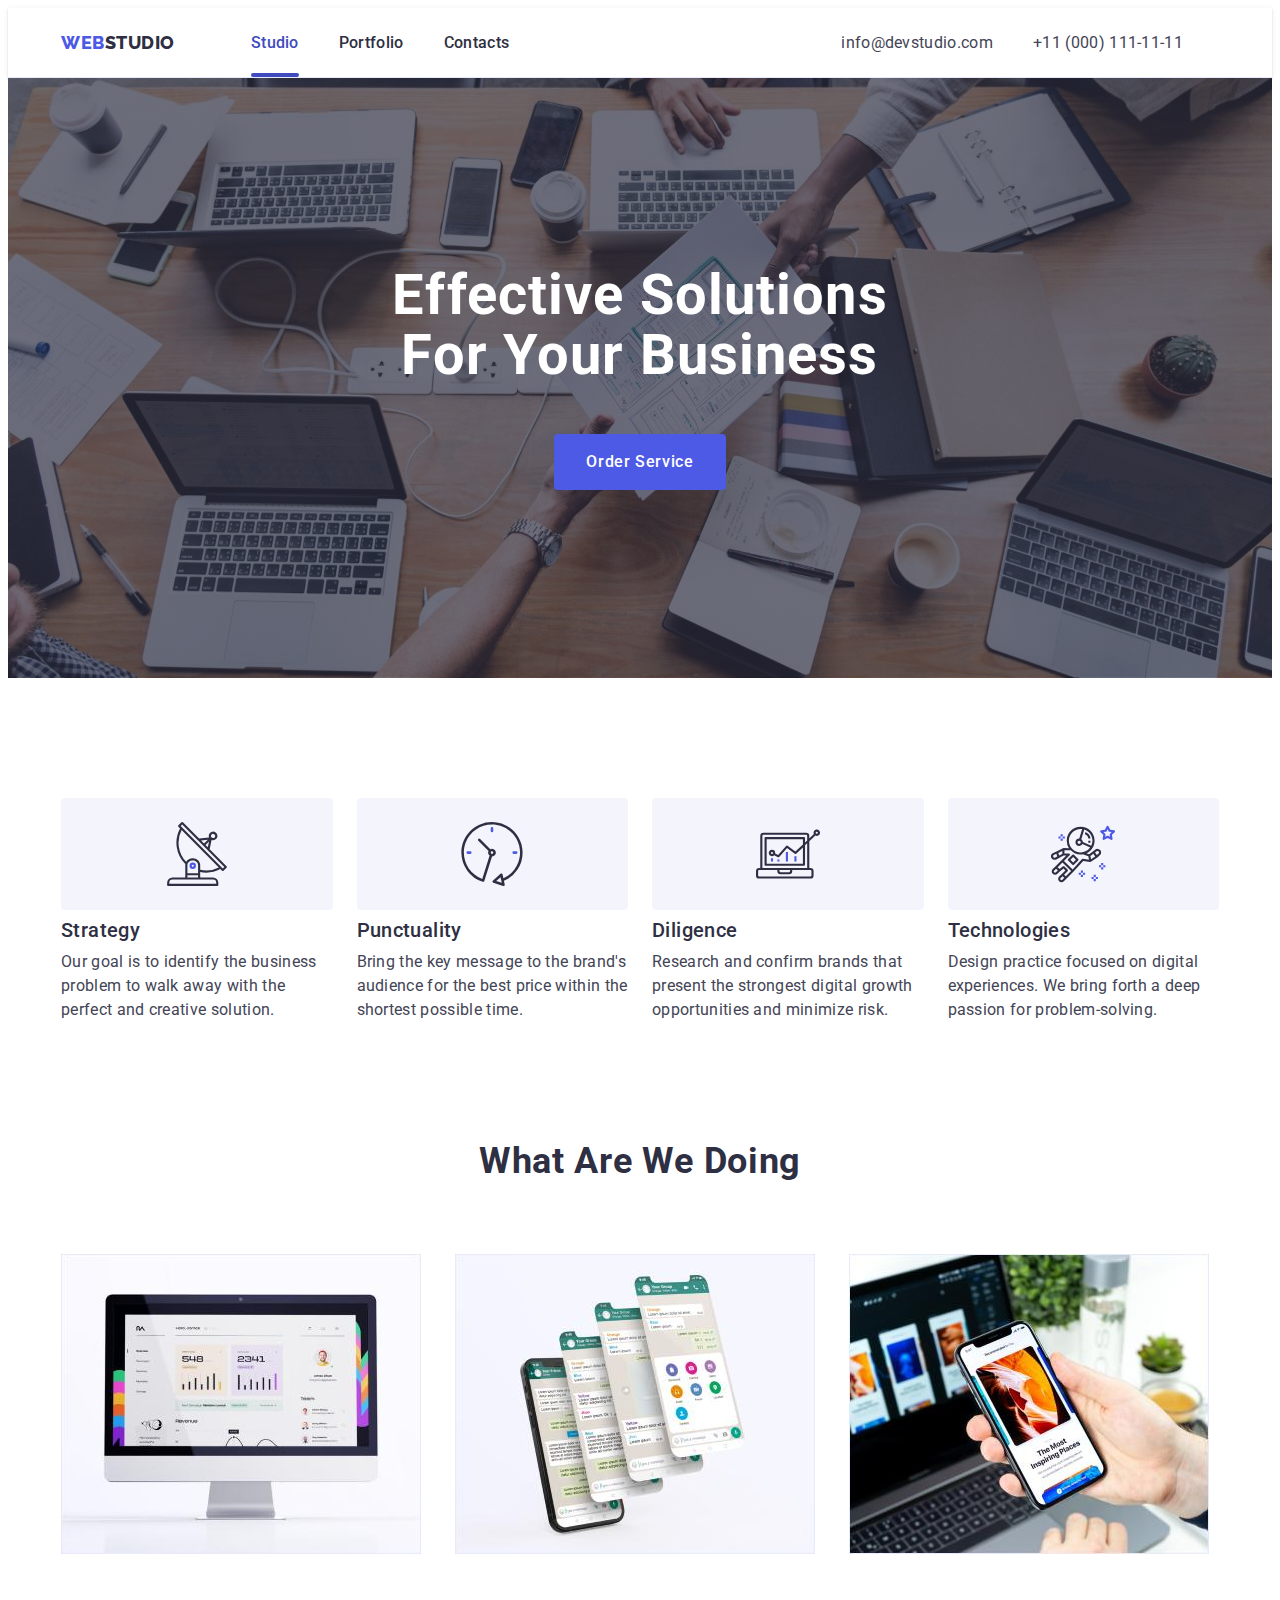
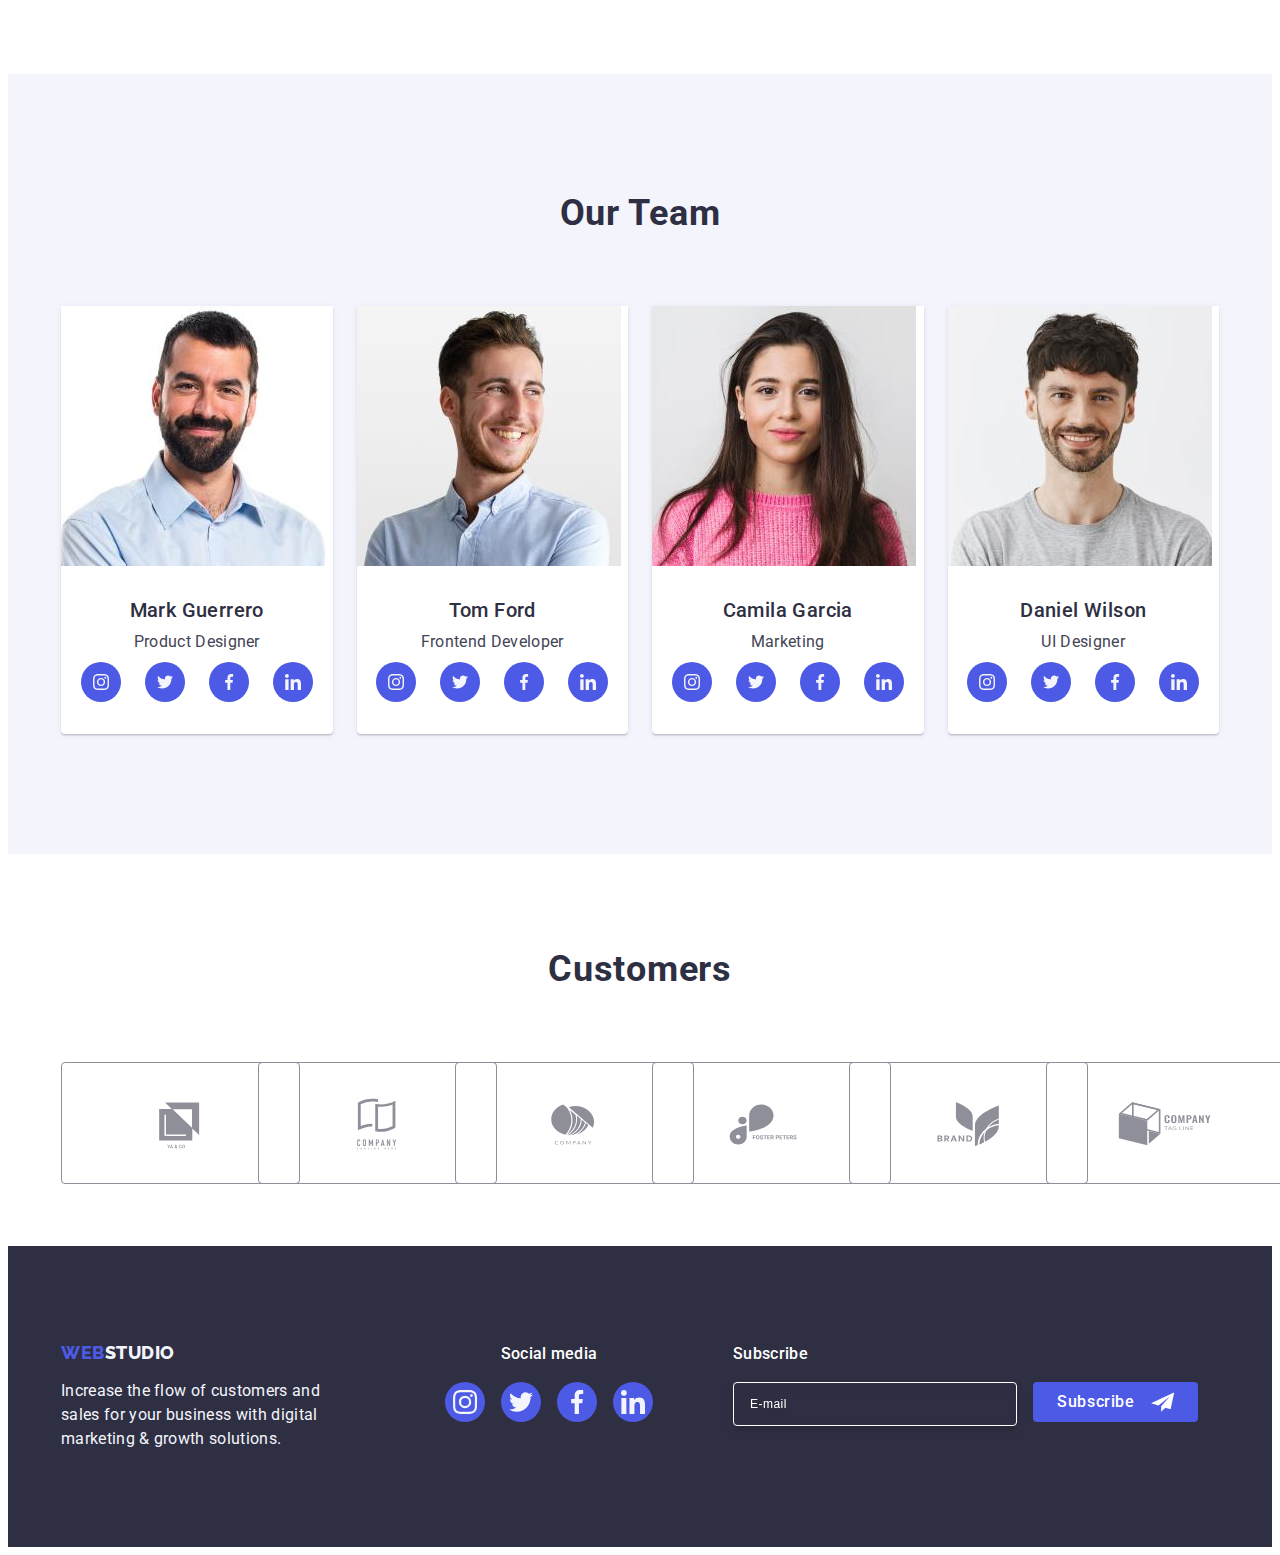
<file: index.html>
<!DOCTYPE html>
<html lang="en">
  <head>
    <meta charset="UTF-8" />
    <meta name="viewport" content="width=device-width, initial-scale=1.0" />
    <link rel="preconnect" href="https://fonts.googleapis.com" />
    <link rel="preconnect" href="https://fonts.gstatic.com" crossorigin />
    <link
      href="https://fonts.googleapis.com/css2?family=Raleway:wght@800&family=Roboto:wght@400;500;700;900&display=swap"
      rel="stylesheet"
    />
    <link
      rel="stylesheet"
      href="https://cdnjs.cloudflare.com/ajax/libs/modern-normalize/2.0.0/modern-normalize.min.css"
      integrity="sha512-4xo8blKMVCiXpTaLzQSLSw3KFOVPWhm/TRtuPVc4WG6kUgjH6J03IBuG7JZPkcWMxJ5huwaBpOpnwYElP/m6wg=="
      crossorigin="anonymous"
      referrerpolicy="no-referrer"
    />
    <link rel="stylesheet" href="./css/styles.css" />
    <link rel="stylesheet" href="./css/media.css" />
    <title>Web Studio</title>
  </head>
  <body>
    <header class="header">
      <div class="header-container container">
        <nav class="header-navigation">
          <a class="logo link" href="./index.html"
            >Web<span class="logo-studio">Studio</span></a
          >
           <button
          class="mobile-menu-open js-open-menu"
          aria-expanded="false"
          aria-controls="mobile-menu"
        >
          <svg class="mobile-menu-icon" width="32" height="22">
                  <use href="./images/icons.svg#icon-mobile-menu"></use>
          </svg>
        </button>

       
        <ul class="navigation-list list">
            <li class="navigation-item">
              <a class="navigation-link current link" href="./index.html"
                >Studio</a
              >
            </li>
            <li class="navigation-item">
              <a class="navigation-link link" href="./portfolio.html"
                >Portfolio</a
              >
            </li>
            <li class="navigation-item">
              <a class="navigation-link link" href="">Contacts</a>
            </li>
          </ul>
        </nav>
        <address class="address">
          <ul class="address-list list">
            <li class="adress-item">
              <a class="address-link link" href="mailto:info@devstudio.com"
                >info@devstudio.com</a
              >
            </li>
            <li class="adress-item">
              <a class="address-link link" href="tel:+110001111111"
                >+11 (000) 111-11-11</a
              >
            </li>
          </ul>
        </address>
        
      </div>
    </header>

    <main>
      <section class="hero">
        <div class="container hero-container">
          <h1 class="hero-header">Effective Solutions For Your Business</h1>
          <button type="button" class="order-button" data-modal-open>
            Order Service
          </button>
        </div>
      </section>

      <section class="advantages">
        <div class="container">
          <h2 class="visually-hidden">Header2</h2>
          <ul class="advantages-list list">
            <li class="advantages-item">
              <div class="advantages-icon-box">
                <svg class="advantages-icon" width="64" height="64">
                  <use href="./images/icons.svg#icon-antenna"></use>
                </svg>
              </div>
              <h3 class="advantages-header">Strategy</h3>
              <p class="advantages-description">
                Our goal is to identify the business problem to walk away with
                the perfect and creative solution.
              </p>
            </li>
            <li class="advantages-item">
              <div class="advantages-icon-box">
                <svg class="advantages-icon" width="64" height="64">
                  <use href="./images/icons.svg#icon-clock"></use>
                </svg>
              </div>
              <h3 class="advantages-header">Punctuality</h3>
              <p class="advantages-description">
                Bring the key message to the brand's audience for the best price
                within the shortest possible time.
              </p>
            </li>
            <li class="advantages-item">
              <div class="advantages-icon-box">
                <svg class="advantages-icon" width="64" height="64">
                  <use href="./images/icons.svg#icon-diagram"></use>
                </svg>
              </div>
              <h3 class="advantages-header">Diligence</h3>
              <p class="advantages-description">
                Research and confirm brands that present the strongest digital
                growth opportunities and minimize risk.
              </p>
            </li>
            <li class="advantages-item">
              <div class="advantages-icon-box">
                <svg class="advantages-icon" width="64" height="64">
                  <use href="./images/icons.svg#icon-astronaut"></use>
                </svg>
              </div>
              <h3 class="advantages-header">Technologies</h3>
              <p class="advantages-description">
                Design practice focused on digital experiences. We bring forth a
                deep passion for problem-solving.
              </p>
            </li>
          </ul>
        </div>
      </section>

      <section class="works">
        <div class="container">
          <h2 class="works-header">What are we doing</h2>
          <ul class="works-list list">
            <li class="works-item">
              <img
              srcset="./images/img1.jpg 1x, ./images/img1@2.jpg 2x"
                src="./images/img1.jpg"
                alt="CRM system"
                width="360"
                height="300"
              />
            </li>
            <li class="works-item">
              <img
              srcset="./images/img2.jpg 1x, ./images/img2@2.jpg 2x"
                src="./images/img2.jpg"
                alt="Mobile application"
                width="360"
                height="300"
              />
            </li>
            <li class="works-item">
              <img
              srcset="./images/img3.jpg 1x, ./images/img3@2.jpg 2x"
                src="./images/img3.jpg"
                alt="Design"
                width="360"
                height="300"
              />
            </li>
          </ul>
        </div>
      </section>

      <section class="team">
        <div class="container">
          <h2 class="team-header">Our Team</h2>
          <ul class="team-list list">
            <li class="team-card">
              <img
              srcset="./images/mark.jpg 1x, ./images/mark@2.jpg  2x"
                src="./images/mark.jpg"
                alt="Mark`s photo"
                width="264"
                height="260"
              />
              <div class="team-photo-desc">
                <h3 class="team-name">Mark Guerrero</h3>
                <p class="team-position">Product Designer</p>

                <ul class="team-socials-list list">
                  <li class="team-socials-item">
                    <a class="link team-socials-link" href=""
                      ><svg class="team-socials-icon" width="16" height="16">
                        <use href="./images/icons.svg#icon-instagram"></use>
                      </svg>
                    </a>
                  </li>
                  <li class="team-socials-item">
                    <a class="link team-socials-link" href=""
                      ><svg class="team-socials-icon" width="16" height="16">
                        <use href="./images/icons.svg#icon-twitter"></use>
                      </svg>
                    </a>
                  </li>
                  <li class="team-socials-item">
                    <a class="link team-socials-link" href=""
                      ><svg class="team-socials-icon" width="16" height="16">
                        <use href="./images/icons.svg#icon-facebook"></use>
                      </svg>
                    </a>
                  </li>
                  <li class="team-socials-item">
                    <a class="link team-socials-link" href=""
                      ><svg class="team-socials-icon" width="16" height="16">
                        <use href="./images/icons.svg#icon-linkedin"></use>
                      </svg>
                    </a>
                  </li>
                </ul>
              </div>
            </li>
            <li class="team-card">
              <img
              srcset="./images/tom.jpg 1x, ./images/tom@2.jpg  2x"
                src="./images/tom.jpg"
                alt="Tom`s photo"
                width="264"
                height="260"
              />
              <div class="team-photo-desc">
                <h3 class="team-name">Tom Ford</h3>
                <p class="team-position">Frontend Developer</p>

                <ul class="team-socials-list list">
                  <li class="team-socials-item">
                    <a class="link team-socials-link" href=""
                      ><svg class="team-socials-icon" width="16" height="16">
                        <use href="./images/icons.svg#icon-instagram"></use>
                      </svg>
                    </a>
                  </li>
                  <li class="team-socials-item">
                    <a class="link team-socials-link" href=""
                      ><svg class="team-socials-icon" width="16" height="16">
                        <use href="./images/icons.svg#icon-twitter"></use>
                      </svg>
                    </a>
                  </li>
                  <li class="team-socials-item">
                    <a class="link team-socials-link" href=""
                      ><svg class="team-socials-icon" width="16" height="16">
                        <use href="./images/icons.svg#icon-facebook"></use>
                      </svg>
                    </a>
                  </li>
                  <li class="team-socials-item">
                    <a class="link team-socials-link" href=""
                      ><svg class="team-socials-icon" width="16" height="16">
                        <use href="./images/icons.svg#icon-linkedin"></use>
                      </svg>
                    </a>
                  </li>
                </ul>
              </div>
            </li>
            <li class="team-card">
              <img
              srcset="./images/camila.jpg 1x, ./images/camila@2.jpg  2x"
                src="./images/camila.jpg"
                alt="Camila`s photo"
                width="264"
                height="260"
              />
              <div class="team-photo-desc">
                <h3 class="team-name">Camila Garcia</h3>
                <p class="team-position">Marketing</p>

                <ul class="team-socials-list list">
                  <li class="team-socials-item">
                    <a class="link team-socials-link" href=""
                      ><svg class="team-socials-icon" width="16" height="16">
                        <use href="./images/icons.svg#icon-instagram"></use>
                      </svg>
                    </a>
                  </li>
                  <li class="team-socials-item">
                    <a class="link team-socials-link" href=""
                      ><svg class="team-socials-icon" width="16" height="16">
                        <use href="./images/icons.svg#icon-twitter"></use>
                      </svg>
                    </a>
                  </li>
                  <li class="team-socials-item">
                    <a class="link team-socials-link" href=""
                      ><svg class="team-socials-icon" width="16" height="16">
                        <use href="./images/icons.svg#icon-facebook"></use>
                      </svg>
                    </a>
                  </li>
                  <li class="team-socials-item">
                    <a class="link team-socials-link" href=""
                      ><svg class="team-socials-icon" width="16" height="16">
                        <use href="./images/icons.svg#icon-linkedin"></use>
                      </svg>
                    </a>
                  </li>
                </ul>
              </div>
            </li>
            <li class="team-card">
              <img
              srcset="./images/daniel.jpg 1x, ./images/daniel@2.jpg  2x"
                src="./images/daniel.jpg"
                alt="Daniel`s photo"
                width="264"
                height="260"
              />
              <div class="team-photo-desc">
                <h3 class="team-name">Daniel Wilson</h3>
                <p class="team-position">UI Designer</p>

                <ul class="team-socials-list list">
                  <li class="team-socials-item">
                    <a class="link team-socials-link" href=""
                      ><svg class="team-socials-icon" width="16" height="16">
                        <use href="./images/icons.svg#icon-instagram"></use>
                      </svg>
                    </a>
                  </li>
                  <li class="team-socials-item">
                    <a class="link team-socials-link" href=""
                      ><svg class="team-socials-icon" width="16" height="16">
                        <use href="./images/icons.svg#icon-twitter"></use>
                      </svg>
                    </a>
                  </li>
                  <li class="team-socials-item">
                    <a class="link team-socials-link" href=""
                      ><svg class="team-socials-icon" width="16" height="16">
                        <use href="./images/icons.svg#icon-facebook"></use>
                      </svg>
                    </a>
                  </li>
                  <li class="team-socials-item">
                    <a class="link team-socials-link" href=""
                      ><svg class="team-socials-icon" width="16" height="16">
                        <use href="./images/icons.svg#icon-linkedin"></use>
                      </svg>
                    </a>
                  </li>
                </ul>
              </div>
            </li>
          </ul>
        </div>
      </section>

      <section class="customers">
        <div class="container">
          <h2 class="customers-header">Customers</h2>
          <ul class="customers-list list">
            <li class="customers-item">
              <a href="" class="customers-icon-link link">
                <svg class="customers-icon" width="104" height="56">
                  <use href="./images/icons.svg#icon-client1"></use>
                </svg>
              </a>
            </li>
            <li class="customers-item">
              <a href="" class="customers-icon-link link"
                ><svg class="customers-icon" width="104" height="56">
                  <use href="./images/icons.svg#icon-client2"></use>
                </svg>
              </a>
            </li>
            <li class="customers-item">
              <a href="" class="customers-icon-link link"
                ><svg class="customers-icon" width="104" height="56">
                  <use href="./images/icons.svg#icon-client3"></use>
                </svg>
              </a>
            </li>
            <li class="customers-item">
              <a href="" class="customers-icon-link link"
                ><svg class="customers-icon" width="104" height="56">
                  <use href="./images/icons.svg#icon-client4"></use>
                </svg>
              </a>
            </li>
            <li class="customers-item">
              <a href="" class="customers-icon-link link"
                ><svg class="customers-icon" width="104" height="56">
                  <use href="./images/icons.svg#icon-client5"></use>
                </svg>
              </a>
            </li>
            <li class="customers-item">
              <a href="" class="customers-icon-link link"
                ><svg class="customers-icon" width="104" height="56">
                  <use href="./images/icons.svg#icon-client6"></use>
                </svg>
              </a>
            </li>
          </ul>
        </div>
      </section>
    </main>

    <footer class="footer">
      <div class="footer-container container">
        <div class="text-container">
          <a class="logo link" href="./index.html"
            >Web<span class="logo-studio">Studio</span></a
          >
          <p class="motto">
            Increase the flow of customers and sales for your business with
            digital marketing &amp; growth solutions.
          </p>
        </div>
        <div class="socialmedia-container">
          <p class="socialmedia-header">Social media</p>
          <ul class="socialmedia-list list">
            <li class="socialmedia-item">
              <a class="socialmedia-link" href="">
                <svg class="socialmedia-icon" width="24" height="24">
                  <use href="./images/icons.svg#icon-instfoot"></use>
                </svg>
              </a>
            </li>
            <li class="socialmedia-item">
              <a class="socialmedia-link" href="">
                <svg class="socialmedia-icon" width="24" height="24">
                  <use href="./images/icons.svg#icon-twitterfoot"></use>
                </svg>
              </a>
            </li>
            <li class="socialmedia-item">
              <a class="socialmedia-link" href="">
                <svg class="socialmedia-icon" width="24" height="24">
                  <use href="./images/icons.svg#icon-facebookfoot"></use>
                </svg>
              </a>
            </li>
            <li class="socialmedia-item">
              <a class="socialmedia-link" href="">
                <svg class="socialmedia-icon" width="24" height="24">
                  <use href="./images/icons.svg#icon-linkedinfoot"></use>
                </svg>
              </a>
            </li>
          </ul>
        </div>
        <div class="subscribe-container">
          <p class="subscribe-header">Subscribe</p>
          <form class="subscribe-form">
            <label for="sub-email" class="subscribe-label">
              <input
                type="email"
                class="subscribe-input"
                name="sub-email"
                id="sub-email"
                placeholder="E-mail"
                required
            /></label>
            <button type="submit" class="subscribe-button">
              Subscribe
              <svg class="subscribe-icon" height="24" width="24">
                <use href="./images/icons.svg#icon-subscribe"></use>
              </svg>
            </button>
          </form>
        </div>
      </div>
    </footer>

    <div class="backdrop is-hidden" data-modal>
      <div class="modal">
        <button type="button" class="close-button" data-modal-close>
          <svg class="closemodal" width="8" height="8">
            <use href="./images/icons.svg#icon-closemodal"></use>
          </svg>
        </button>
        <p class="modal-title">Leave your contacts and we will call you back</p>
        <form class="modal-form">
          <div class="modal-field">
            <label for="user-name" class="modal-label">Name</label>
            <div class="modal-input-wrap">
              <input
                type="text"
                class="modal-input"
                name="user-name"
                id="user-name"
                required
              />
              <svg class="modal-icon" width="18" height="24">
                <use href="./images/icons.svg#icon-person"></use>
              </svg>
            </div>
          </div>
          <div class="modal-field">
            <label for="user-tel" class="modal-label">Phone</label>
            <div class="modal-input-wrap">
              <input
                type="tel"
                class="modal-input"
                name="user-tel"
                id="user-tel"
                required
              />
              <svg class="modal-icon" width="18" height="24">
                <use href="./images/icons.svg#icon-phone"></use>
              </svg>
            </div>
          </div>
          <div class="modal-field">
            <label for="user-email" class="modal-label">Email</label>
            <div class="modal-input-wrap">
              <input
                type="email"
                class="modal-input"
                name="user-email"
                id="user-email"
                required
              />
              <svg class="modal-icon" width="18" height="24">
                <use href="./images/icons.svg#icon-email"></use>
              </svg>
            </div>
          </div>
          <div class="modal-coment-field">
            <label for="user-comment" class="modal-label">Comment</label>
            <textarea
              name="user-comment"
              id="user-comment"
              class="modal-comment"
              placeholder="Text input"
            ></textarea>
          </div>
          <div class="modal-policy-field">
            <input
              type="checkbox"
              name="user-privacy"
              class="modal-checkbox visually-hidden"
              id="user-privacy"
              value="true"
            />
            <label for="user-privacy" class="checkbox-label"
              ><span class="checkbox-container"
                ><svg class="checkbox-icon" width="10" height="8">
                  <use href="./images/icons.svg#icon-checkbox"></use>
                </svg>
              </span>
              I accept the terms and conditions of the
              <a href="" class="policy-link">Privacy Policy</a></label
            >
          </div>
          <button type="submit" class="modal-form-btn order-button">
            Send
          </button>
        </form>
      </div>
    </div>

    <div class="menu-container js-menu-container" id="mobile-menu">
      <button class="mobile-menu-close js-close-menu">
        <svg class="closemodal" width="8" height="8">
            <use href="./images/icons.svg#icon-closemodal"></use>
          </svg>
      </button>
      <ul class="mobile-menu list">
            <li class="mobile-navigation-item">
              <a class="mobile-navigation-link mobile-current link" href="./index.html"
                >Studio</a
              >
            </li>
            <li class="mobile-navigation-item">
              <a class="mobile-navigation-link link" href="./portfolio.html"
                >Portfolio</a
              >
            </li>
            <li class="mobile-navigation-item">
              <a class="mobile-navigation-link link" href="">Contacts</a>
            </li>
          </ul>
        </nav>
        <div>
        <address class="mobile-address">
          <ul class="mobile-address-list list">
            <li class="mobile-adress-item">
              <a class="mobile-address-phone link" href="tel:+110001111111"
                >+11 (000) 111-11-11</a
              >
            </li>
            <li class="mobile-adress-item">
              <a class="mobile-address-mail link" href="mailto:info@devstudio.com"
                >info@devstudio.com</a
              >
            </li>
          </ul>
        </address>
        <div class="socialmedia-container">
          <ul class="socialmedia-list list">
            <li class="socialmedia-item">
              <a class="socialmedia-link" href="">
                <svg class="socialmedia-icon" width="24" height="24">
                  <use href="./images/icons.svg#icon-instfoot"></use>
                </svg>
              </a>
            </li>
            <li class="socialmedia-item">
              <a class="socialmedia-link" href="">
                <svg class="socialmedia-icon" width="24" height="24">
                  <use href="./images/icons.svg#icon-twitterfoot"></use>
                </svg>
              </a>
            </li>
            <li class="socialmedia-item">
              <a class="socialmedia-link" href="">
                <svg class="socialmedia-icon" width="24" height="24">
                  <use href="./images/icons.svg#icon-facebookfoot"></use>
                </svg>
              </a>
            </li>
            <li class="socialmedia-item">
              <a class="socialmedia-link" href="">
                <svg class="socialmedia-icon" width="24" height="24">
                  <use href="./images/icons.svg#icon-linkedinfoot"></use>
                </svg>
              </a>
            </li>
          </ul>
        </div>
        </div>
    </div>

    <script src="./js/modal.js"></script>
    <script src="js/mobile-menu.js"></script>
  </body>
</html>
</file>
<file: css/styles.css>
:root {
  --primary-brand-color: #4d5ae5;
  --active-link-color: #404bbf;
  --headings-color: #2e2f42;
  --success-color: #31d0aa;
  --text-color: #434455;
  --subtle-text-color: #8e8f99;
  --accent-color: #e7e9fc;
  --light-mode-background: #f4f4fd;
  --overlay-color: #2e2f42;
  --hero-background: #2e2f42;
  --primary-background-color: #ffffff;
  --modal-background: #fcfcfc;
  --primary-font: "Roboto", sans-serif;
}

body {
  font-family: var(--primary-font);
  color: var(--text-color);
  background-color: var(--primary-background-color);
}

/*! -----------------Reset Styles ------------------*/
p,
h1,
h2,
h3,
h4,
h5,
h6 {
  margin-top: 0;
  margin-bottom: 0;
}

ul {
  margin-top: 0;
  margin-bottom: 0;
  padding-left: 0;
}
img {
  display: block;
  max-width: 100%;
  height: auto;
}

.container {
  width: 100%;
  max-width: 1158px;
  padding-left: 16px;
  padding-right: 16px;
  margin: 0 auto;
}
.list {
  list-style: none;
}
.visually-hidden {
  position: absolute;
  width: 1px;
  height: 1px;
  margin: -1px;
  border: 0;
  padding: 0;
  white-space: nowrap;
  clip-path: inset(100%);
  clip: rect(0 0 0 0);
  overflow: hidden;
}
.link {
  text-decoration: none;
}
/*! --------------------------------------------------*/

/** ----------------------- Header Logo --------------------*/
.logo {
  color: var(--primary-brand-color);
  font-family: Raleway, sans-serif;
  font-size: 18px;
  font-weight: 800;
  line-height: 1.17;
  letter-spacing: 0.03em;
  text-transform: uppercase;
  text-decoration: none;
  margin-right: 120px;
  padding: 24px 0px;
}
.logo-studio {
  color: var(--headings-color);
  font-family: Raleway, sans-serif;
  font-size: 18px;

  font-weight: 800;
  line-height: 1.17;
  letter-spacing: 0.03em;
  text-transform: uppercase;
}
/*!----------- Mobile Menu ---------------- */
.mobile-menu-icon {
  stroke: #2e2f42;
  fill: transparent;
}
.mobile-menu-open {
  position: absolute;
  padding: 0;
  right: 16px;
  top: 24px;
  cursor: pointer;
  border: none;
  outline: none;
  background-color: transparent;
}

.mobile-menu-close {
  position: absolute;
  padding: 0;
  right: 24px;
  top: 24px;
  border-radius: 50%;
  cursor: pointer;
  width: 24px;
  height: 24px;
  fill: var(--headings-color);
  background-color: transparent;
  display: flex;
  align-items: center;
  justify-content: center;
  border: 1px solid rgba(0, 0, 0, 10%);
  transition: background-color 250ms cubic-bezier(0.4, 0, 0.2, 1),
    fill 250ms cubic-bezier(0.4, 0, 0.2, 1);
  transition: background-color 250ms cubic-bezier(0.4, 0, 0.2, 1),
    border 250ms cubic-bezier(0.4, 0, 0.2, 1);
}

.menu-container {
  position: fixed;
  top: 0;
  left: 0;
  width: 100vw;
  height: 100vh;

  padding: 80px 35px 40px 40px;
  background-color: var(--primary-background-color);
  transform: translateX(100%);
  transition: transform 250ms cubic-bezier(0.4, 0, 0.2, 1),
    border 250ms cubic-bezier(0.4, 0, 0.2, 1);
  display: flex;
  flex-direction: column;
  justify-content: space-between;
  overflow: auto;
}
.menu-container.is-open {
  transform: translateX(0);
}
.mobile-menu {
  display: flex;
  flex-direction: column;
  gap: 40px;
}
.mobile-navigation-link {
  color: var(--headings-color);
  font-family: Roboto;
  font-size: 36px;
  font-weight: 700;
  line-height: 1.11;
  letter-spacing: 0.02em;
}
.mobile-current {
  color: var(--active-link-color);
}

.mobile-navigation-link:hover,
.mobile-navigation-link:focus {
  color: var(--active-link-color);
}

.menu-container .socialmedia-list {
  justify-content: space-between;
  width: 100%;
}
.mobile-address-list {
  display: flex;
  gap: 40px;
  flex-direction: column;
}
.mobile-address {
  margin-bottom: 48px;
}
.mobile-address-phone {
  color: var(--primary-brand-color);
  font-size: 25px;
  font-weight: 700;
  line-height: 1.11;
  letter-spacing: 0.02em;
  font-style: normal;
}
.mobile-address-mail {
  color: var(--text-color);
  font-size: 20px;
  font-weight: 500;
  line-height: 1.2;
  letter-spacing: 0.02em;
  font-style: normal;
}

/**------------------- Navigation Pannel -----------*/
.header {
  margin: 0 auto;
  border-bottom: 1px solid var(--accent-color);
  box-shadow: 0px 2px 1px rgba(46, 47, 66, 0.08),
    0px 1px 1px rgba(46, 47, 66, 0.16), 0px 1px 6px rgba(46, 47, 66, 0.08);
}

.header-container {
  display: flex;
  flex-wrap: wrap;
  position: relative;
}
.header-navigation {
  display: flex;
  align-items: center;
  margin-right: 120px;
}
.navigation-link {
  color: var(--headings-color);
  font-family: var(--primary-font);
  font-size: 16px;
  font-weight: 500;
  line-height: 1.5;
  letter-spacing: 0.02em;
  text-decoration: none;
  padding-top: 24px;
  padding-bottom: 24px;
}
.current {
  position: relative;
  color: var(--active-link-color);
  transition: color 250ms cubic-bezier(0.4, 0, 0.2, 1);
}
.current::after {
  height: 4px;
  width: 100%;
  border-radius: 2px;
  background: var(--active-link-color);
  content: "";
  position: absolute;
  left: 0;
  bottom: -1px;
}

.navigation-link:hover,
.navigation-link:focus {
  color: var(--active-link-color);
}

.navigation-list {
  display: flex;
  gap: 40px;
}
/**------------------- Contacts ----------------- */
.address {
  display: flex;
  align-items: center;
}

.address-list {
  list-style: none;
  display: flex;
  flex-direction: column;
  gap: 12px;
  align-items: center;
}
.address-link {
  color: var(--text-color);
  font-family: var(--primary-font);
  font-size: 12px;
  line-height: 1.16;
  letter-spacing: 0.04em;
  font-style: normal;
  text-decoration: none;
  transition: color 250ms cubic-bezier(0.4, 0, 0.2, 1);
}
.address-link:hover,
.address-link:focus {
  color: var(--active-link-color);
}

/**----------------- Section 1 Hero ----------------*/
.hero {
  background-color: var(--hero-background);
  background-image: linear-gradient(
      rgba(46, 47, 66, 0.7),
      rgba(46, 47, 66, 0.7)
    ),
    url(../images/heromobile.jpg);
  max-width: 1440px;
  background-repeat: no-repeat;
  background-position: center;
  background-size: cover;
  padding: 112px 0;
  margin: 0 auto;
}

@media (min-device-pixel-ratio: 2),
  (min-resolution: 192dpi),
  (min-resolution: 2dppx) {
  .hero {
    background-image: linear-gradient(
        rgba(46, 47, 66, 0.7),
        rgba(46, 47, 66, 0.7)
      ),
      url(../images/heromobile@2.jpg);
  }
}

.hero-header {
  color: var(--primary-background-color);
  text-align: center;
  font-family: var(--primary-font);
  font-size: 36px;
  font-style: normal;
  font-weight: 700;
  line-height: 1.11;
  letter-spacing: 0.02em;
  max-width: 320px;
  margin: 0 auto;
}

.order-button {
  background: var(--primary-brand-color);
  color: var(--primary-background-color);
  font-family: var(--primary-font);
  font-size: 16px;
  font-weight: 500;
  line-height: 1.5;
  letter-spacing: 0.04em;
  cursor: pointer;
  padding: 16px 32px;
  display: block;
  min-width: 169px;
  height: 56px;
  border: none;
  border-radius: 4px;
  margin-top: 72px;
  margin-left: auto;
  margin-right: auto;
  transition: background-color 250ms cubic-bezier(0.4, 0, 0.2, 1);
}
.order-button:hover,
.order-button:focus {
  background-color: var(--active-link-color);
}
/*!-------------- modal -----------------*/

.backdrop {
  position: fixed;
  top: 0;
  left: 0;
  width: 100%;
  height: 100vh;
  background: rgba(0, 0, 0, 0.5);
  transition: opacity 250ms cubic-bezier(0.4, 0, 0.2, 1),
    visibility 250ms cubic-bezier(0.4, 0, 0.2, 1);
  background-color: rgba(46, 47, 66, 0.4);
}

.modal {
  display: block;
  width: 284px;
  margin: 96px auto;
  border-radius: 4px;
  box-shadow: 0px 2px 1px 0px rgba(0, 0, 0, 0.2),
    0px 1px 3px 0px rgba(0, 0, 0, 0.12), 0px 1px 1px 0px rgba(0, 0, 0, 0.14);
  background: var(--modal-background);
  position: relative;
  transition: transform 250ms cubic-bezier(0.4, 0, 0.2, 1);
  padding: 72px 16px 16px 16px;
}
.backdrop.is-hidden .modal {
  transform: translate(-50%, -50%) scaleY(0);
}

.close-button {
  position: absolute;
  padding: 0;
  right: 24px;
  top: 24px;
  border-radius: 50%;
  cursor: pointer;
  width: 24px;
  height: 24px;
  fill: var(--headings-color);
  background-color: var(--accent-color);
  display: flex;
  align-items: center;
  justify-content: center;
  border: 1px solid rgba(0, 0, 0, 10%);
  transition: background-color 250ms cubic-bezier(0.4, 0, 0.2, 1),
    fill 250ms cubic-bezier(0.4, 0, 0.2, 1);
  transition: background-color 250ms cubic-bezier(0.4, 0, 0.2, 1),
    border 250ms cubic-bezier(0.4, 0, 0.2, 1);
}
.closemodal {
  transition: fill 250ms cubic-bezier(0.4, 0, 0.2, 1);
}
.close-button:hover,
.close-button:focus {
  background-color: var(--active-link-color);
  fill: var(--primary-background-color);
  stroke-width: 0px;
  border: 0px;
}

.is-hidden {
  opacity: 0;
  visibility: hidden;
  pointer-events: none;
}

.no-scroll {
  overflow: hidden;
}
.modal-title {
  color: var(--headings-color);
  text-align: center;
  font-size: 16px;
  font-weight: 500;
  line-height: 1.5;
  letter-spacing: 0.02em;
  margin-bottom: 16px;
}
.modal-input {
  width: 100%;
  height: 58px;
  background-color: transparent;
  border-radius: 4px;
  border: 1px solid rgba(46, 47, 66, 0.4);
  padding-left: 34px;
  padding-right: 16px;
  outline: transparent;
  transition: border-color 250ms cubic-bezier(0.4, 0, 0.2, 1);
  height: 40px;
}
.modal-input:focus {
  border-color: var(--primary-brand-color);
}
.modal-input:focus + .modal-icon {
  fill: var(--primary-brand-color);
}
.modal-label {
  color: var(--subtle-text-color, #8e8f99);
  font-size: 12px;
  font-weight: 400;
  line-height: 1.17;
  letter-spacing: 0.04em;
  margin-bottom: 4px;
  display: block;
}
.modal-field {
  margin-bottom: 8px;
}
.modal-input-wrap {
  position: relative;
}
.modal-icon {
  fill: var(--overlay-color);
  position: absolute;
  left: 16px;
  top: 50%;
  transform: translateY(-50%);
  transition: fill 250ms cubic-bezier(0.4, 0, 0.2, 1);
}
.modal-comment {
  width: 100%;
  height: 120px;
  background-color: transparent;
  border-radius: 4px;
  border: 1px solid rgba(46, 47, 66, 0.4);
  padding: 8px 16px;
  outline: transparent;
  transition: border-color 250ms cubic-bezier(0.4, 0, 0.2, 1);
  resize: none;
  font-size: 12px;
  line-height: 1.17;
  letter-spacing: 0.04em;
  color: rgba(46, 47, 66, 0.4);
}
.modal-comment:focus {
  border-color: #4d5ae5;
}
.modal-comment::placeholder {
  color: rgba(46, 47, 66, 0.4);
  font-size: 12px;
  font-weight: 400;
  line-height: 1.17;
  letter-spacing: 0.04em;
}
.modal-coment-field {
  margin-bottom: 16px;
}
.modal-form-btn {
  margin-top: 24px;
}
.checkbox-label {
  color: var(--subtle-text-color);
  font-size: 12px;
  font-weight: 400;
  line-height: 1.17;
  letter-spacing: 0.04em;
  color: var(--subtle-text-color);
}
.policy-link {
  color: var(--primary-brand-color);
  font-size: 12px;
  font-weight: 400;
  line-height: 1.33;
  letter-spacing: 0.04em;
  text-decoration-line: underline;
}
.modal-policy-field {
  margin-bottom: 24px;
  display: flex;
  gap: 8px;
}
.checkbox-container {
  width: 16px;
  height: 16px;
  border: 1px solid rgba(46, 47, 66, 0.4);
  border-radius: 2px;
  transition: background-color 250ms cubic-bezier(0.4, 0, 0.2, 1),
    border 250ms cubic-bezier(0.4, 0, 0.2, 1),
    fill 250ms cubic-bezier(0.4, 0, 0.2, 1);
  display: inline-flex;
  align-items: center;
  justify-content: center;
  fill: transparent;
  margin-right: 8px;
}

input[type="checkbox"]:checked + .checkbox-label .checkbox-container {
  background-color: var(--active-link-color);
  border: none;
  fill: var(--light-mode-background);
}

/**----------------------- Section 2 Advantages ----------------*/
.advantages {
  padding: 96px 0;
}
.advantages-list {
  display: flex;
  gap: 72px;
  flex-wrap: wrap;
}

.advantages-icon-box {
  display: none;
}

.advantages-header {
  color: var(--headings-color);
  font-family: var(--primary-font);
  font-size: 36px;
  font-weight: 700;
  line-height: 1.1;
  letter-spacing: 0.02em;
  margin-bottom: 8px;
  text-align: center;
}
.advantages-description {
  color: var(--text-color);
  font-family: var(--primary-font);
  font-size: 16px;
  font-weight: 500;
  line-height: 1.5;
  letter-spacing: 0.02em;
}

/**--------------------- Section 3 What Are We Doing -----------------*/
.works {
  display: none;
  padding-bottom: 120px;
}
.works-list {
  display: flex;
  gap: 24px;
}
.works-item {
  width: calc((100% - 48px) / 3);
}
.works-header {
  color: var(--headings-color);
  text-align: center;
  font-family: var(--primary-font);
  font-size: 36px;
  font-weight: 700;
  line-height: 1.11;
  letter-spacing: 0.02em;
  text-transform: capitalize;
  margin-bottom: 72px;
  max-width: 324px;
  max-height: 40px;
  margin: 0 auto;
  margin-bottom: 72px;
}

/**--------------- Section 4 TEAM -------------*/
.team {
  background-color: var(--light-mode-background);
  padding: 96px 0;
}
.team-header {
  color: var(--headings-color);
  text-align: center;
  font-family: var(--primary-font);
  font-size: 36px;
  font-weight: 700;
  line-height: 1.11;
  letter-spacing: 0.02em;
  text-transform: capitalize;
  margin-bottom: 72px;
}
.team-list {
  display: flex;
  gap: 72px;
  flex-wrap: wrap;
  justify-content: center;
}
.team-card {
  background-color: var(--primary-background-color);
  height: 428px;
  border-radius: 0px 0px 4px 4px;
  box-shadow: 0px 2px 1px 0px rgba(46, 47, 66, 0.08),
    0px 1px 1px 0px rgba(46, 47, 66, 0.16),
    0px 1px 6px 0px rgba(46, 47, 66, 0.08);
}
.team-name {
  color: var(--headings-color);
  text-align: center;
  font-family: var(--primary-font);
  font-size: 20px;
  font-weight: 500;
  line-height: 1.2;
  letter-spacing: 0.02em;
  margin-bottom: 8px;
}
.team-position {
  color: var(--text-color);
  text-align: center;
  font-family: var(--primary-font);
  font-size: 16px;
  line-height: 1.5;
  letter-spacing: 0.02em;
}
.team-photo-desc {
  padding: 32px 0px;
}

.team-socials-list {
  display: flex;
  justify-content: center;
  gap: 24px;
  margin-top: 8px;
}
.team-socials-item {
  width: 40px;
  height: 40px;
}
.team-socials-link {
  width: 100%;
  height: 100%;
  border-radius: 50%;
  background-color: var(--primary-brand-color);
  display: flex;
  align-items: center;
  justify-content: center;
  transition: background-color 250ms cubic-bezier(0.4, 0, 0.2, 1);
}
.team-socials-link:hover,
.team-socials-link:focus {
  background-color: var(--active-link-color);
}
.team-socials-icon {
  fill: var(--light-mode-background);
}

/**--------------- Section 5 Customers -------------*/
.customers {
  padding-top: 96px;
  padding-bottom: 96px;
}
.customers-header {
  color: var(--headings-color);
  text-align: center;
  font-family: var(--primary-font);
  font-size: 36px;
  font-weight: 700;
  line-height: 1.11;
  letter-spacing: 0.02em;
  text-transform: capitalize;
  margin-bottom: 72px;
}
.customers-list {
  display: flex;
  gap: 72px 16px;
  flex-wrap: wrap;
}

.customers-item {
  width: calc((100% - 16px) / 2);
  height: 88px;
}
.customers-icon-link {
  width: 100%;
  height: 100%;
  border-radius: 4px;
  border: 1px solid var(--subtle-text-color);
  display: flex;
  align-items: center;
  justify-content: center;
  color: var(--subtle-text-color);
  transition: border-color 250ms cubic-bezier(0.4, 0, 0.2, 1),
    color 250ms cubic-bezier(0.4, 0, 0.2, 1);
  padding: 16px 32px;
}

.customers-icon {
  display: flex;
  align-items: center;
  justify-content: center;
  fill: currentColor;
}

.customers-icon-link:hover,
.customers-icon-link:focus {
  border-color: var(--active-link-color);
  color: var(--active-link-color);
}

/**------------------ Footer ----------------------*/
.footer {
  background-color: #2e2f42;
  padding: 96px 0;
}
.footer-container {
  display: flex;
  flex-direction: row;
  justify-content: center;
  flex-wrap: wrap;
  gap: 72px;
}

.text-container {
  display: flex;
  flex-direction: column;
  align-items: center;
}
.motto {
  color: var(--light-mode-background);
  font-family: var(--primary-font);
  font-size: 16px;
  line-height: 1.5;
  letter-spacing: 0.02em;
  max-width: 268px;
}
.footer .logo-studio {
  color: var(--light-mode-background);
  font-family: Raleway, sans-serif;
  font-size: 18px;
  font-weight: 800;
  line-height: 1.17;
  letter-spacing: 0.03em;
  text-transform: uppercase;
  padding: 0;
}

.footer .logo {
  display: inline-block;
  margin-bottom: 16px;
  margin-right: 0;
  padding: 0;
}
.socialmedia-container {
  display: flex;
  flex-direction: column;
  align-items: center;
}
.socialmedia-header {
  color: var(--primary-background-color);
  font-family: var(--primary-font);
  font-size: 16px;
  font-weight: 500;
  line-height: 1.5;
  letter-spacing: 0.02em;
  margin-bottom: 16px;
}
.socialmedia-list {
  display: flex;
  gap: 16px;
}
.socialmedia-link {
  width: 40px;
  height: 40px;
  border-radius: 50%;
  background-color: var(--primary-brand-color);
  display: flex;
  align-items: center;
  justify-content: center;
  transition: background-color 250ms cubic-bezier(0.4, 0, 0.2, 1);
}
.socialmedia-link:hover,
.socialmedia-link:focus {
  background-color: var(--success-color);
}
.socialmedia-icon {
  fill: var(--light-mode-background);
}
.subscribe-container {
  display: flex;
  flex-direction: column;
  align-items: center;
  width: 100%;
}
.subscribe-header {
  color: #ffffff;
  font-size: 16px;
  font-weight: 500;
  line-height: 1.5;
  letter-spacing: 0.02em;
  margin-bottom: 16px;
  display: block;
}
.subscribe-form {
  display: flex;
  gap: 16px;
  flex-wrap: wrap;
  flex-direction: column;
  width: 100%;
}

.subscribe-input {
  display: block;
  width: 100%;
  height: 40px;
  background-color: transparent;
  border-radius: 4px;
  border: 1px solid rgba(255, 255, 255, 0.3);
  box-shadow: 0px 4px 4px 0px rgba(0, 0, 0, 0.15);
  padding-left: 16px;
  font-size: 12px;
  line-height: 1.5;
  letter-spacing: 0.04em;
  filter: drop-shadow(0px 4px 4px rgba(0, 0, 0, 0.15));
  color: #ffffff;
}
.subscribe-input::placeholder {
  color: rgba(255, 255, 255, 0.6);
}

.subscribe-button {
  font-family: "Roboto", sans-serif;
  background-color: #4d5ae5;
  color: #ffffff;
  font-size: 16px;
  font-weight: 500;
  line-height: 1.5;
  letter-spacing: 0.04em;
  cursor: pointer;
  padding: 8px 24px;
  display: block;
  width: 165px;
  height: 40px;
  border: none;
  border-radius: 4px;
  transition: background-color 250ms cubic-bezier(0.4, 0, 0.2, 1);
  display: flex;
  justify-content: center;
  align-items: center;
  margin: 0 auto;
}
.subscribe-button:hover,
.subscribe-button:focus {
  background-color: var(--active-link-color);
}
.subscribe-icon {
  fill: var(--primary-background-color);
  margin-left: 16px;
}

/**--------------------- Portfolio ----------------*/
.filters {
  padding-top: 48px;
  padding-bottom: 48px;
}

.filter-list {
  display: flex;
  gap: 16px 24px;
  flex-wrap: wrap;
  flex-direction: row;
  width: 270px;
  margin-bottom: 48px;
  align-content: flex-start;
}
.filter-button {
  background: var(--light-mode-background);
  color: var(--primary-brand-color);
  text-align: center;
  font-family: var(--primary-font);
  font-size: 16px;
  font-weight: 500;
  line-height: 1.5;
  letter-spacing: 0.04em;
  cursor: pointer;
  padding: 8px 16px;
  border-radius: 4px;
  border: 1px solid var(--accent-color);
  transition: color 250ms cubic-bezier(0.4, 0, 0.2, 1),
    background-color 250ms cubic-bezier(0.4, 0, 0.2, 1),
    border-color 250ms cubic-bezier(0.4, 0, 0.2, 1),
    box-shadow 250ms cubic-bezier(0.4, 0, 0.2, 1);
}
.filter-button:hover,
.filter-button:focus {
  color: var(--primary-background-color);
  background-color: var(--active-link-color);
  border: 1px solid transparent;
  box-shadow: 0px 2px 2px 0px rgba(0, 0, 0, 0.12),
    0px 2px 1px 0px rgba(0, 0, 0, 0.08), 0px 3px 1px 0px rgba(0, 0, 0, 0.1);
}

.projects-header {
  color: var(--headings-color);
  font-family: var(--primary-font);
  font-size: 16px;

  font-weight: 500;
  line-height: 1.2;
  letter-spacing: 0.02em;
  margin-bottom: 8px;
}
.project-type {
  color: var(--text-color);
  font-family: var(--primary-font);
  font-size: 16px;
  line-height: 1.5;
  letter-spacing: 0.02em;
}
.projects-item {
  border: 1px solid var(--accent-color);
  background: var(--primary-background-color);
  transition: box-shadow 250ms cubic-bezier(0.4, 0, 0.2, 1);
}

.project-item-link {
  display: block;
  transition: box-shadow 250ms cubic-bezier(0.4, 0, 0.2, 1);
}
.project-item-link:hover,
.project-item-link:focus {
  box-shadow: 0px 2px 1px 0px rgba(46, 47, 66, 0.08),
    0px 1px 1px 0px rgba(46, 47, 66, 0.16),
    0px 1px 6px 0px rgba(46, 47, 66, 0.08);
  transform: translateY(0%);
}
.project-description {
  padding: 32px 16px;
  border: 1px solid var(--accent-color);
  border-top: none;
}
.projects-list {
  display: flex;
  flex-wrap: wrap;
  flex-direction: column;
  gap: 48px;
}
/*! ----------- animation -------- */
.projects-cover {
  position: relative;
}
.projects-cover-text {
  position: absolute;
  top: 0;
  color: var(--light-mode-background);
  font-family: var(--primary-font);
  font-size: 16px;
  line-height: 1.5;
  letter-spacing: 0.02em;
  padding: 40px 32px;
  background: var(--primary-brand-color);
  height: 100%;
  width: 100%;
  transform: translateY(100%);
  transition: transform 250ms cubic-bezier(0.4, 0, 0.2, 1);
}
.project-cover-wrap {
  position: relative;
  overflow: hidden;
}
.project-item-link:hover .projects-cover-text,
.project-item-link:focus .projects-cover-text {
  transform: translateY(0);
}
</file>
<file: css/media.css>
@media screen and (min-width: 428px) {
  .container {
    max-width: 428px;
  }
  .modal {
    width: 392px;
    height: 584px;
  }
  .mobile-address-phone {
    font-size: 36px;
  }
  .projects-header {
    font-size: 20px;
  }
}
@media screen and (max-width: 767px) {
  .header .navigation-list {
    display: none;
  }
  .header .address {
    display: none;
  }
}
@media screen and (min-width: 768px) {
  .container {
    max-width: 768px;
  }
  .team > .container {
    max-width: 588px;
  }
  .customers > .container {
    max-width: 588px;
  }
  .footer > .container {
    max-width: 588px;
  }
  .hero-header {
    font-size: 56px;
    line-height: 1.07;
    max-width: 496px;
  }
  .order-button {
    margin-top: 36px;
  }
  .advantages-list {
    gap: 72px 24px;
  }
  .advantages-item {
    width: calc((100% - 24px) / 2);
  }
  .advantages-header {
    text-align: left;
  }
  .team-list {
    gap: 64px 24px;
  }
  .customers-list {
    gap: 72px 24px;
  }
  .customers-item {
    width: calc((100% - 48px) / 3);
  }
  .footer-container {
    gap: 72px 24px;
  }
  .text-container {
    align-items: flex-start;
  }
  .subscribe-input {
    width: 264px;
  }
  .subscribe-container {
    justify-content: left;
    align-items: flex-start;
  }
  .subscribe-form {
    flex-direction: row;
  }
  .subscribe-button {
    margin: 0;
  }
  .footer-container {
    justify-content: flex-start;
  }
  .modal {
    padding: 72px 24px 16px 24px;
  }
  .mobile-menu-close {
    display: none;
  }
  .mobile-menu-open {
    display: none;
  }
  .menu-container {
    display: none;
  }
  .filter-list {
    width: 597px;
    margin-left: auto;
    margin-right: auto;
    margin-bottom: 64px;
    justify-content: space-between;
    gap: 24px;
  }
  .filter-button {
    padding: 12px 24px;
  }
  .projects-list {
    gap: 72px 24px;
    flex-direction: row;
  }
  .projects-item {
    width: calc((100% - 24px) / 2);
  }
  .project-cover-wrap img {
    width: 356px;
    height: 300px;
  }
  .hero {
    background-image: linear-gradient(
        rgba(46, 47, 66, 0.7),
        rgba(46, 47, 66, 0.7)
      ),
      url(../images/heroimg.jpg);
  }
  @media (min-device-pixel-ratio: 2),
    (min-resolution: 192dpi),
    (min-resolution: 2dppx) {
    .hero {
      background-image: linear-gradient(
          rgba(46, 47, 66, 0.7),
          rgba(46, 47, 66, 0.7)
        ),
        url(../images/heroimg@2.jpg);
    }
  }
}
@media screen and (min-width: 1158px) {
  .container {
    max-width: 1158px;
    padding-left: 15px;
    padding-right: 15px;
  }
  .team > .container {
    max-width: 1158px;
  }
  .customers > .container {
    max-width: 1158px;
  }
  .footer > .container {
    max-width: 1158px;
  }
  .hero {
    padding: 188px 0;
  }
  .order-button {
    margin-top: 48px;
  }
  .advantages {
    padding: 120px 0;
  }
  .advantages-list {
    gap: 24px;
  }
  .advantages-item {
    width: calc((100% - 72px) / 4);
  }
  .advantages-icon-box {
    width: auto;
    height: auto;
    border-radius: 4px;
    background: var(--light-mode-background);
    align-items: center;
    justify-content: center;
    margin-bottom: 8px;
    padding: 24px 100px;
    display: flex;
  }
  .advantages-header {
    font-size: 20px;
    font-weight: 500;
    line-height: 1.2;
    text-transform: none;
  }
  .advantages-description {
    font-weight: 400;
  }
  .works {
    display: block;
  }
  .team {
    padding: 120px 0;
  }
  .team-list {
    gap: 24px;
    padding-left: 0px;
    padding-right: 0px;
  }
  .team-card {
    width: calc((100% - 72px) / 4);
  }
  .customers-list {
    gap: 24px;
    padding-left: 0px;
    padding-right: 0px;
  }
  .customers-item {
    width: calc((100% - 24px * 5) / 6);
  }
  .footer-container {
    justify-content: normal;
    flex-wrap: nowrap;
    gap: 0;
  }
  .socialmedia-container {
    margin-left: 120px;
    margin-right: 80px;
  }
  .subscribe-input {
    border: 1px solid rgba(255, 255, 255);
  }
  .subscribe-input::placeholder {
    color: rgba(255, 255, 255);
  }
  .motto {
    width: 264px;
  }
  .modal {
    width: 408px;
    margin: 80px auto;
    padding: 72px 24px 24px 24px;
  }
  .modal-input {
    padding-left: 38px;
  }
  .logo {
    margin-right: 76px;
  }
  .header-navigation {
    margin-right: 332px;
  }
  .address-list {
    flex-direction: row;
    gap: 40px;
  }
  .address-link {
    font-size: 16px;
    line-height: 1.5;
    letter-spacing: 0.02em;
  }
  .projects-list {
    gap: 48px 24px;
  }
  .projects-item {
    width: calc((100% - 48px) / 3);
  }
  .project-cover-wrap img {
    width: 360px;
    height: 300px;
  }
  .filter-list {
    margin-bottom: 72px;
  }
  .filters {
    padding-top: 100px;
    padding-bottom: 120px;
  }
}
</file>
